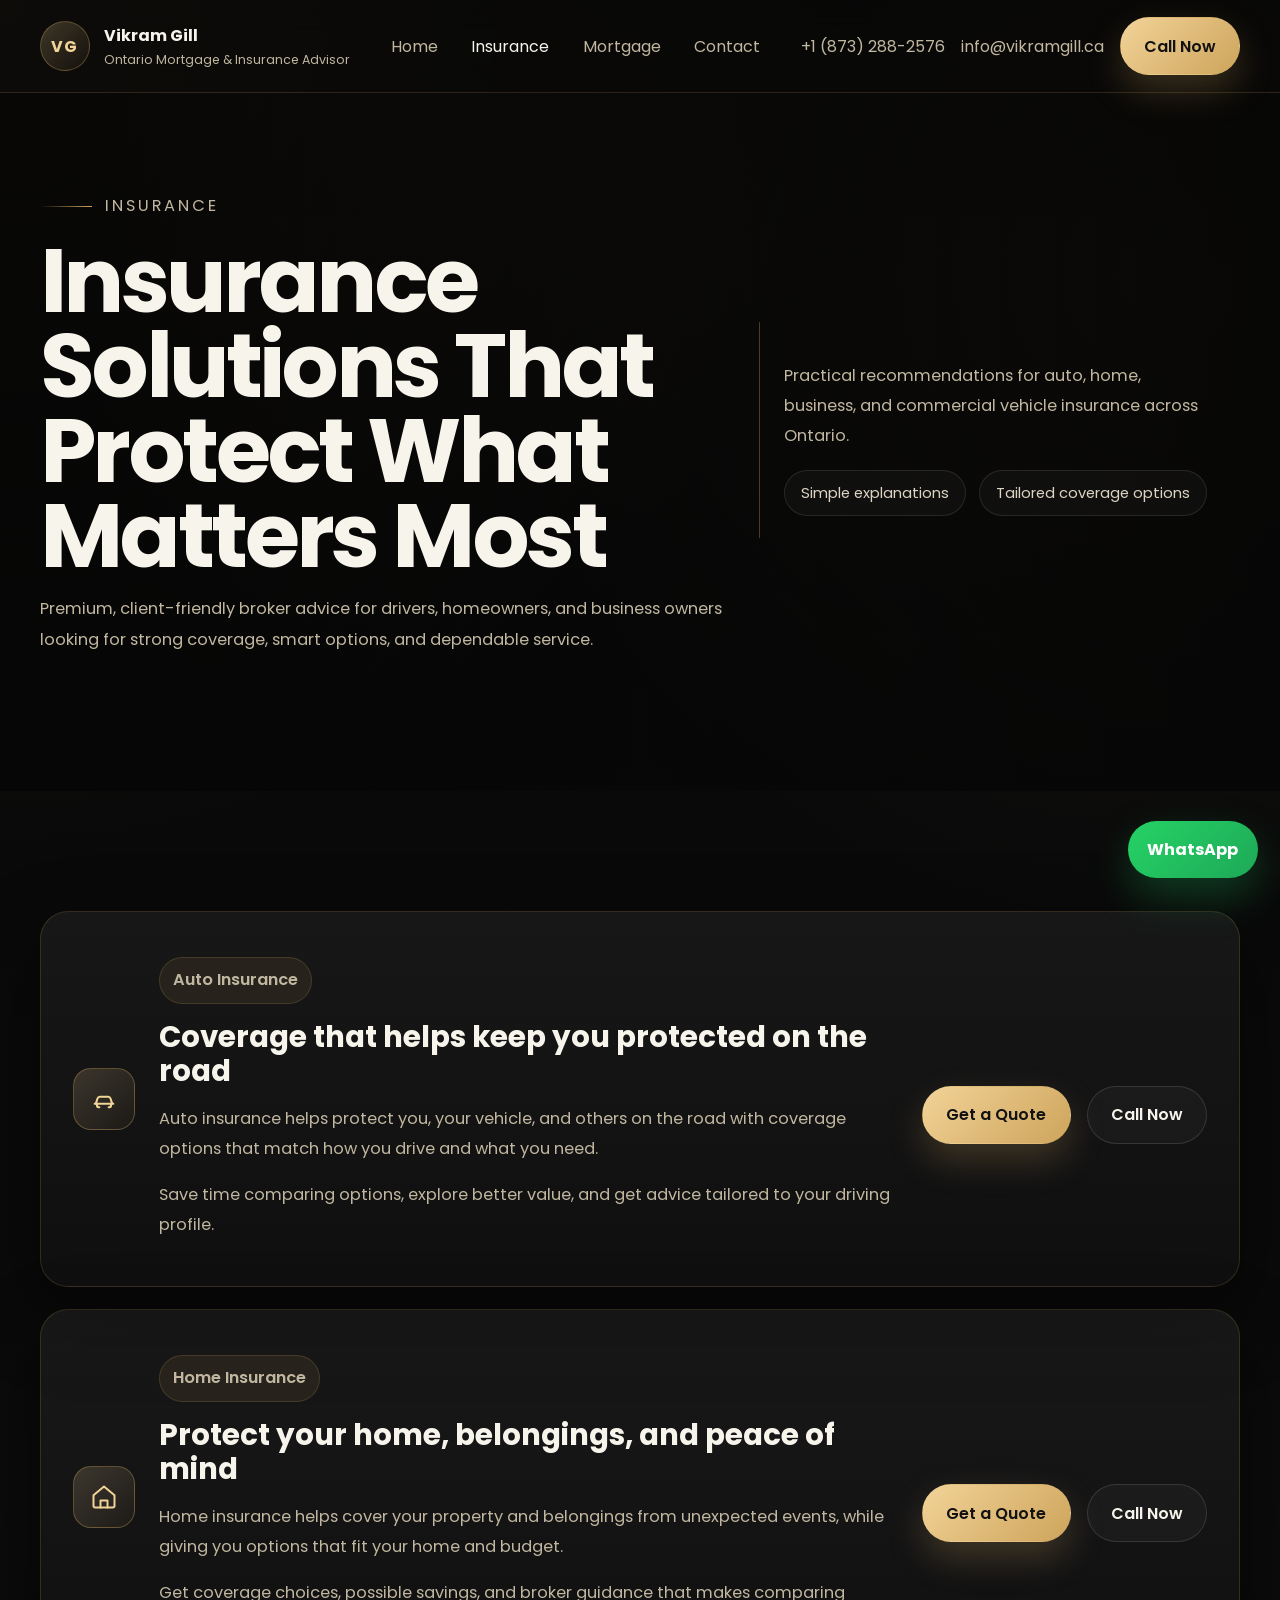
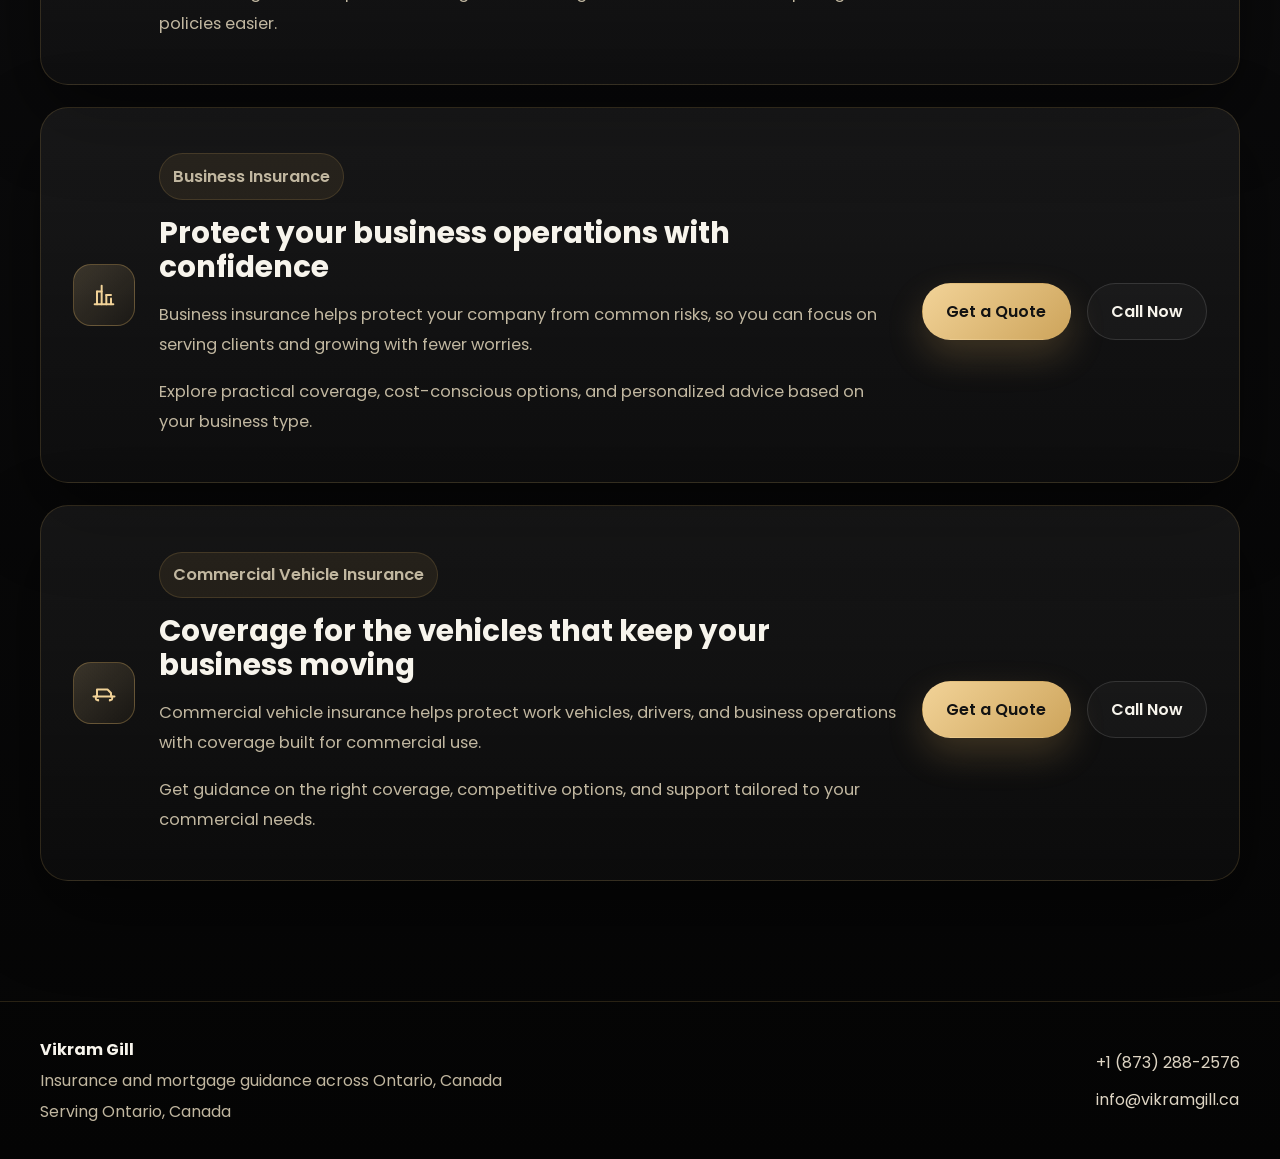
<file: insurance.html>
<!DOCTYPE html>
<html lang="en">
<head>
  <meta charset="UTF-8">
  <meta name="viewport" content="width=device-width, initial-scale=1.0">
  <title>Insurance Solutions | VikramGill.ca</title>
  <meta name="description" content="Explore auto insurance, home insurance, business insurance, and commercial vehicle insurance with Vikram Gill in Ontario, Canada.">
  <link rel="preconnect" href="https://fonts.googleapis.com">
  <link rel="preconnect" href="https://fonts.gstatic.com" crossorigin>
  <link href="https://fonts.googleapis.com/css2?family=Poppins:wght@400;500;600;700;800&display=swap" rel="stylesheet">
  <link rel="stylesheet" href="styles.css">
</head>
<body data-page="insurance">
  <div class="page-shell">
    <header class="site-header">
      <div class="container header-inner">
        <a class="brand" href="index.html" aria-label="Vikram Gill home">
          <span class="brand-mark">VG</span>
          <span class="brand-text">
            <strong>Vikram Gill</strong>
            <span>Ontario Mortgage & Insurance Advisor</span>
          </span>
        </a>

        <button class="nav-toggle" type="button" aria-label="Toggle menu" aria-expanded="false">
          <span></span>
          <span></span>
          <span></span>
        </button>

        <nav class="site-nav" aria-label="Primary navigation">
          <a href="index.html" data-nav="home">Home</a>
          <a href="insurance.html" data-nav="insurance">Insurance</a>
          <a href="mortgage.html" data-nav="mortgage">Mortgage</a>
          <a href="index.html#contact">Contact</a>
        </nav>

        <div class="header-contact">
          <a href="tel:+18732882576" class="contact-link">+1 (873) 288-2576</a>
          <a href="mailto:info@vikramgill.ca" class="contact-link">info@vikramgill.ca</a>
          <a href="tel:+18732882576" class="button button-gold">Call Now</a>
        </div>
      </div>
    </header>

    <main>
      <section class="inner-hero inner-hero-insurance section">
        <div class="hero-backdrop"></div>
        <div class="container inner-hero-layout">
          <div class="inner-hero-content reveal">
            <p class="eyebrow">Insurance</p>
            <h1>Insurance Solutions That Protect What Matters Most</h1>
            <p>Premium, client-friendly broker advice for drivers, homeowners, and business owners looking for strong coverage, smart options, and dependable service.</p>
          </div>
          <div class="inner-hero-aside reveal">
            <p>Practical recommendations for auto, home, business, and commercial vehicle insurance across Ontario.</p>
            <div class="aside-mini-points">
              <span>Simple explanations</span>
              <span>Tailored coverage options</span>
            </div>
          </div>
        </div>
      </section>

      <section class="section">
        <div class="container stack-grid">
          <article class="detail-card reveal">
            <div class="detail-card-icon" aria-hidden="true">
              <svg viewBox="0 0 24 24" role="img">
                <path d="M5 16l1.5-4.5A2 2 0 0 1 8.4 10H15.6a2 2 0 0 1 1.9 1.5L19 16"></path>
                <path d="M4 16h16"></path>
                <path d="M6.5 18.5h0"></path>
                <path d="M17.5 18.5h0"></path>
                <path d="M6 16v2a1 1 0 0 0 1 1h1"></path>
                <path d="M18 16v2a1 1 0 0 1-1 1h-1"></path>
              </svg>
            </div>
            <div class="detail-card-copy">
              <p class="service-tag">Auto Insurance</p>
              <h2>Coverage that helps keep you protected on the road</h2>
              <p>Auto insurance helps protect you, your vehicle, and others on the road with coverage options that match how you drive and what you need.</p>
              <p class="detail-highlight">Save time comparing options, explore better value, and get advice tailored to your driving profile.</p>
            </div>
            <div class="detail-actions">
              <a class="button button-gold" href="index.html#quote-form">Get a Quote</a>
              <a class="button button-secondary" href="tel:+18732882576">Call Now</a>
            </div>
          </article>

          <article class="detail-card reveal">
            <div class="detail-card-icon" aria-hidden="true">
              <svg viewBox="0 0 24 24" role="img">
                <path d="M3 10.5 12 3l9 7.5v9a1.5 1.5 0 0 1-1.5 1.5h-15A1.5 1.5 0 0 1 3 19.5v-9Z"></path>
                <path d="M9 21v-6h6v6"></path>
              </svg>
            </div>
            <div class="detail-card-copy">
              <p class="service-tag">Home Insurance</p>
              <h2>Protect your home, belongings, and peace of mind</h2>
              <p>Home insurance helps cover your property and belongings from unexpected events, while giving you options that fit your home and budget.</p>
              <p class="detail-highlight">Get coverage choices, possible savings, and broker guidance that makes comparing policies easier.</p>
            </div>
            <div class="detail-actions">
              <a class="button button-gold" href="index.html#quote-form">Get a Quote</a>
              <a class="button button-secondary" href="tel:+18732882576">Call Now</a>
            </div>
          </article>

          <article class="detail-card reveal">
            <div class="detail-card-icon" aria-hidden="true">
              <svg viewBox="0 0 24 24" role="img">
                <path d="M4 20h16"></path>
                <path d="M6 20V9"></path>
                <path d="M10 20V4"></path>
                <path d="M14 20v-8"></path>
                <path d="M18 20v-5"></path>
                <path d="M6 9h4"></path>
                <path d="M14 12h4"></path>
              </svg>
            </div>
            <div class="detail-card-copy">
              <p class="service-tag">Business Insurance</p>
              <h2>Protect your business operations with confidence</h2>
              <p>Business insurance helps protect your company from common risks, so you can focus on serving clients and growing with fewer worries.</p>
              <p class="detail-highlight">Explore practical coverage, cost-conscious options, and personalized advice based on your business type.</p>
            </div>
            <div class="detail-actions">
              <a class="button button-gold" href="index.html#quote-form">Get a Quote</a>
              <a class="button button-secondary" href="tel:+18732882576">Call Now</a>
            </div>
          </article>

          <article class="detail-card reveal">
            <div class="detail-card-icon" aria-hidden="true">
              <svg viewBox="0 0 24 24" role="img">
                <path d="M3 15h18"></path>
                <path d="M6 15V9h9l3 3v3"></path>
                <path d="M7 18.5h0"></path>
                <path d="M17 18.5h0"></path>
                <path d="M5 15v2a1 1 0 0 0 1 1h1"></path>
                <path d="M19 15v2a1 1 0 0 1-1 1h-1"></path>
              </svg>
            </div>
            <div class="detail-card-copy">
              <p class="service-tag">Commercial Vehicle Insurance</p>
              <h2>Coverage for the vehicles that keep your business moving</h2>
              <p>Commercial vehicle insurance helps protect work vehicles, drivers, and business operations with coverage built for commercial use.</p>
              <p class="detail-highlight">Get guidance on the right coverage, competitive options, and support tailored to your commercial needs.</p>
            </div>
            <div class="detail-actions">
              <a class="button button-gold" href="index.html#quote-form">Get a Quote</a>
              <a class="button button-secondary" href="tel:+18732882576">Call Now</a>
            </div>
          </article>
        </div>
      </section>
    </main>

    <footer class="site-footer">
      <div class="container footer-inner">
        <div>
          <strong>Vikram Gill</strong>
          <p>Insurance and mortgage guidance across Ontario, Canada</p>
          <p>Serving Ontario, Canada</p>
        </div>
        <div class="footer-contact">
          <a href="tel:+18732882576">+1 (873) 288-2576</a>
          <a href="mailto:info@vikramgill.ca">info@vikramgill.ca</a>
        </div>
      </div>
    </footer>
  </div>

  <a class="whatsapp-float" href="https://wa.me/18732882576" target="_blank" rel="noopener noreferrer" aria-label="Chat on WhatsApp">
    WhatsApp
  </a>

  <script src="script.js"></script>
</body>
</html>
</file>
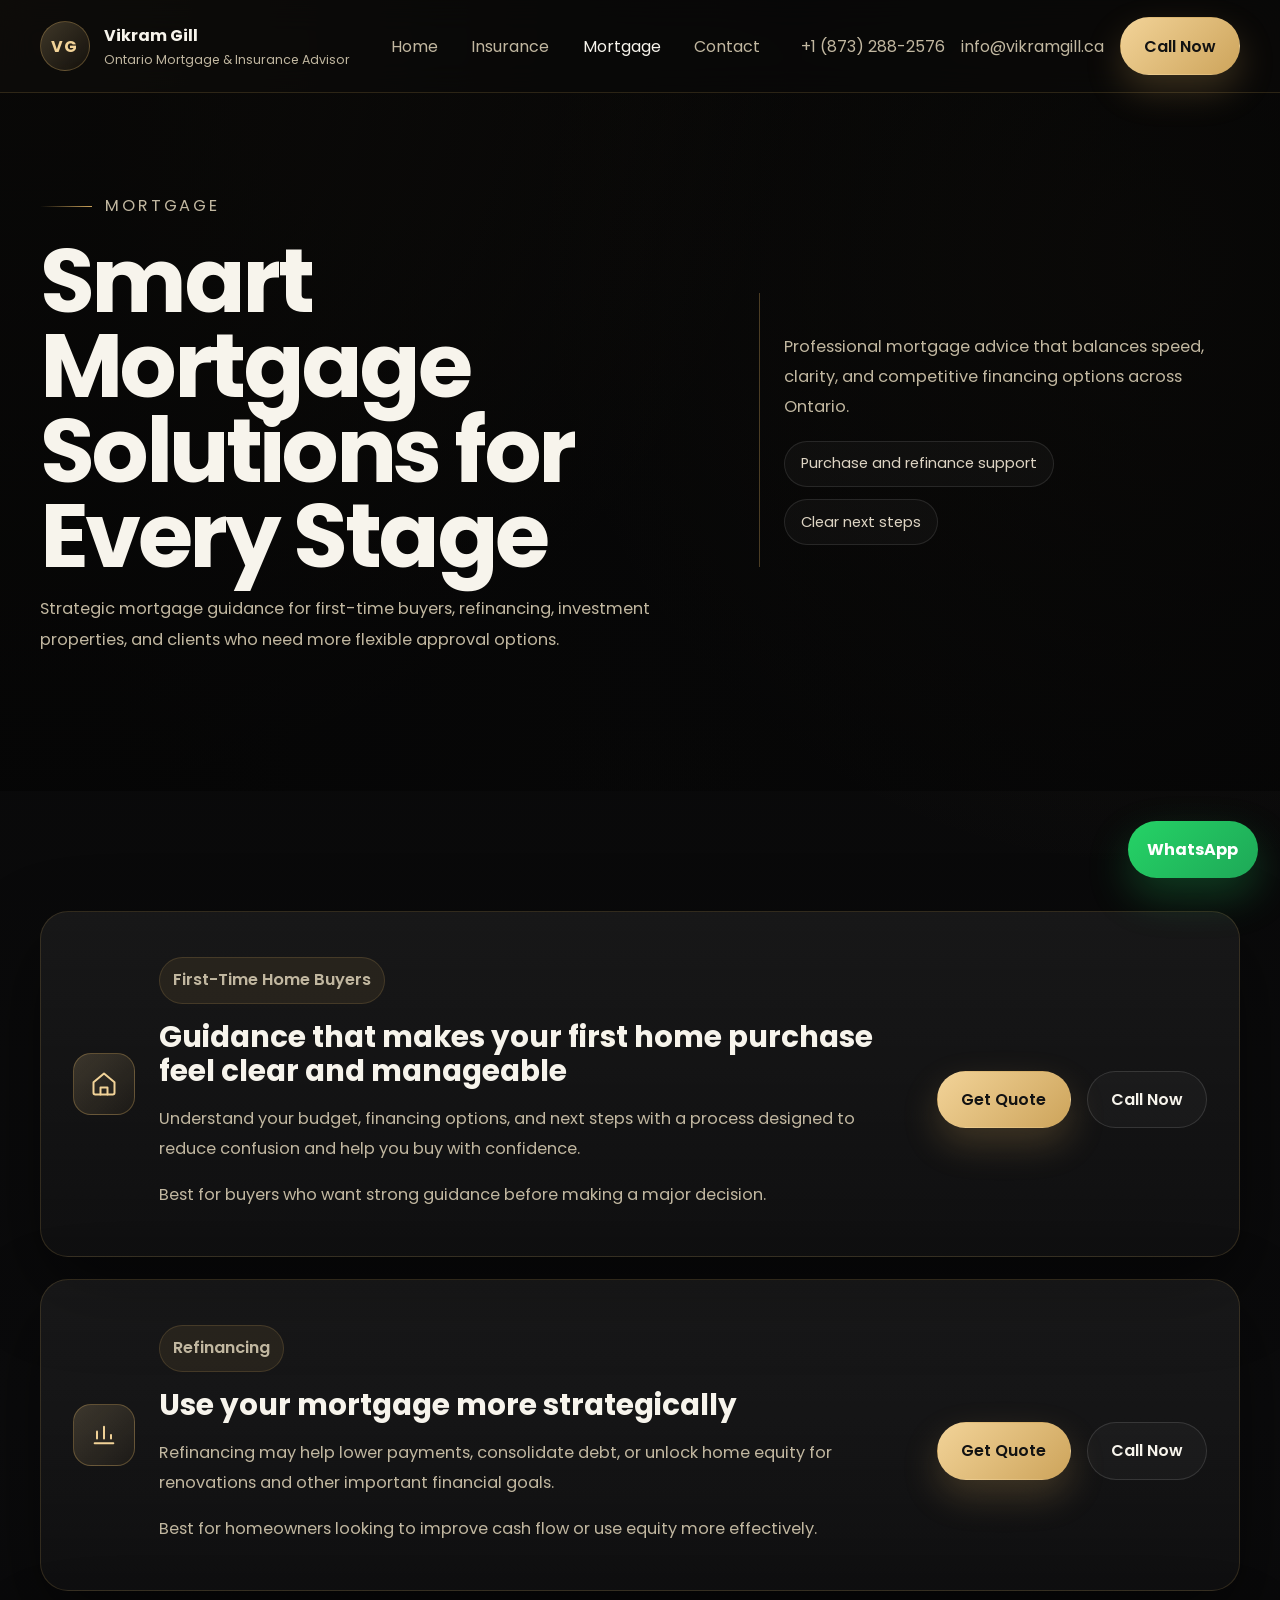
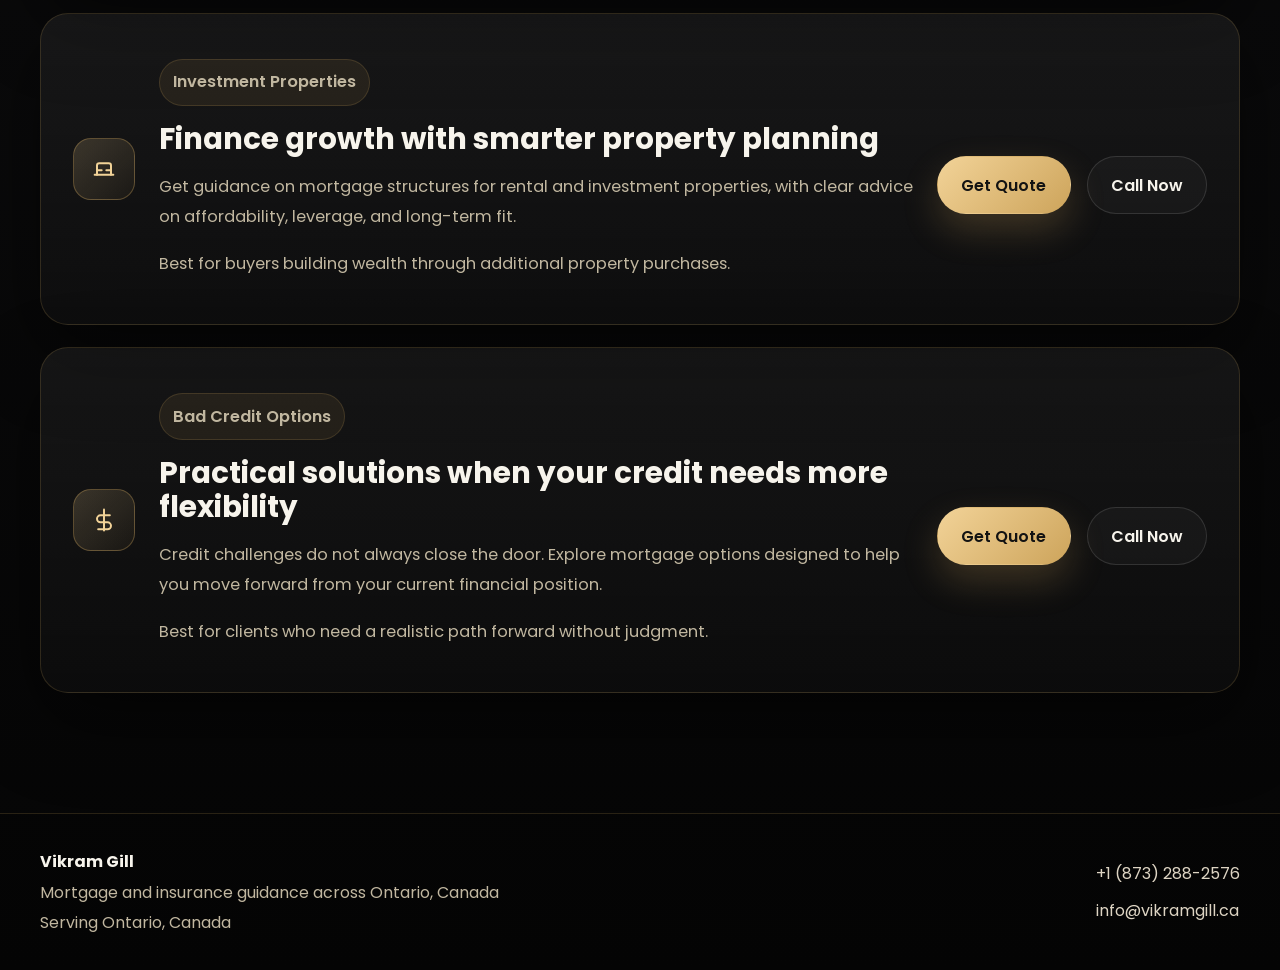
<file: mortgage.html>
<!DOCTYPE html>
<html lang="en">
<head>
  <meta charset="UTF-8">
  <meta name="viewport" content="width=device-width, initial-scale=1.0">
  <title>Mortgage Solutions | VikramGill.ca</title>
  <meta name="description" content="Explore mortgage solutions for first-time buyers, refinancing, investment properties, and bad credit options with Vikram Gill in Ontario.">
  <link rel="preconnect" href="https://fonts.googleapis.com">
  <link rel="preconnect" href="https://fonts.gstatic.com" crossorigin>
  <link href="https://fonts.googleapis.com/css2?family=Poppins:wght@400;500;600;700;800&display=swap" rel="stylesheet">
  <link rel="stylesheet" href="styles.css">
</head>
<body data-page="mortgage">
  <div class="page-shell">
    <header class="site-header">
      <div class="container header-inner">
        <a class="brand" href="index.html" aria-label="Vikram Gill home">
          <span class="brand-mark">VG</span>
          <span class="brand-text">
            <strong>Vikram Gill</strong>
            <span>Ontario Mortgage & Insurance Advisor</span>
          </span>
        </a>

        <button class="nav-toggle" type="button" aria-label="Toggle menu" aria-expanded="false">
          <span></span>
          <span></span>
          <span></span>
        </button>

        <nav class="site-nav" aria-label="Primary navigation">
          <a href="index.html" data-nav="home">Home</a>
          <a href="insurance.html" data-nav="insurance">Insurance</a>
          <a href="mortgage.html" data-nav="mortgage">Mortgage</a>
          <a href="index.html#contact">Contact</a>
        </nav>

        <div class="header-contact">
          <a href="tel:+18732882576" class="contact-link">+1 (873) 288-2576</a>
          <a href="mailto:info@vikramgill.ca" class="contact-link">info@vikramgill.ca</a>
          <a href="tel:+18732882576" class="button button-gold">Call Now</a>
        </div>
      </div>
    </header>

    <main>
      <section class="inner-hero inner-hero-mortgage section">
        <div class="hero-backdrop"></div>
        <div class="container inner-hero-layout">
          <div class="inner-hero-content reveal">
            <p class="eyebrow">Mortgage</p>
            <h1>Smart Mortgage Solutions for Every Stage</h1>
            <p>Strategic mortgage guidance for first-time buyers, refinancing, investment properties, and clients who need more flexible approval options.</p>
          </div>
          <div class="inner-hero-aside reveal">
            <p>Professional mortgage advice that balances speed, clarity, and competitive financing options across Ontario.</p>
            <div class="aside-mini-points">
              <span>Purchase and refinance support</span>
              <span>Clear next steps</span>
            </div>
          </div>
        </div>
      </section>

      <section class="section">
        <div class="container stack-grid">
          <article class="detail-card reveal">
            <div class="detail-card-icon" aria-hidden="true">
              <svg viewBox="0 0 24 24" role="img">
                <path d="M3 10.5 12 3l9 7.5v9a1.5 1.5 0 0 1-1.5 1.5h-15A1.5 1.5 0 0 1 3 19.5v-9Z"></path>
                <path d="M9 21v-6h6v6"></path>
              </svg>
            </div>
            <div class="detail-card-copy">
              <p class="service-tag">First-Time Home Buyers</p>
              <h2>Guidance that makes your first home purchase feel clear and manageable</h2>
              <p>Understand your budget, financing options, and next steps with a process designed to reduce confusion and help you buy with confidence.</p>
              <p class="detail-highlight">Best for buyers who want strong guidance before making a major decision.</p>
            </div>
            <div class="detail-actions">
              <a class="button button-gold" href="index.html#quote-form">Get Quote</a>
              <a class="button button-secondary" href="tel:+18732882576">Call Now</a>
            </div>
          </article>

          <article class="detail-card reveal">
            <div class="detail-card-icon" aria-hidden="true">
              <svg viewBox="0 0 24 24" role="img">
                <path d="M4 19h16"></path>
                <path d="M6 15V9"></path>
                <path d="M12 15V5"></path>
                <path d="M18 15v-3"></path>
              </svg>
            </div>
            <div class="detail-card-copy">
              <p class="service-tag">Refinancing</p>
              <h2>Use your mortgage more strategically</h2>
              <p>Refinancing may help lower payments, consolidate debt, or unlock home equity for renovations and other important financial goals.</p>
              <p class="detail-highlight">Best for homeowners looking to improve cash flow or use equity more effectively.</p>
            </div>
            <div class="detail-actions">
              <a class="button button-gold" href="index.html#quote-form">Get Quote</a>
              <a class="button button-secondary" href="tel:+18732882576">Call Now</a>
            </div>
          </article>

          <article class="detail-card reveal">
            <div class="detail-card-icon" aria-hidden="true">
              <svg viewBox="0 0 24 24" role="img">
                <path d="M4 17h16"></path>
                <path d="M7 13h3"></path>
                <path d="M14 13h3"></path>
                <path d="M6 17V9a2 2 0 0 1 2-2h8a2 2 0 0 1 2 2v8"></path>
              </svg>
            </div>
            <div class="detail-card-copy">
              <p class="service-tag">Investment Properties</p>
              <h2>Finance growth with smarter property planning</h2>
              <p>Get guidance on mortgage structures for rental and investment properties, with clear advice on affordability, leverage, and long-term fit.</p>
              <p class="detail-highlight">Best for buyers building wealth through additional property purchases.</p>
            </div>
            <div class="detail-actions">
              <a class="button button-gold" href="index.html#quote-form">Get Quote</a>
              <a class="button button-secondary" href="tel:+18732882576">Call Now</a>
            </div>
          </article>

          <article class="detail-card reveal">
            <div class="detail-card-icon" aria-hidden="true">
              <svg viewBox="0 0 24 24" role="img">
                <path d="M12 3v18"></path>
                <path d="M17 8H9a3 3 0 0 0 0 6h6a3 3 0 0 1 0 6H7"></path>
              </svg>
            </div>
            <div class="detail-card-copy">
              <p class="service-tag">Bad Credit Options</p>
              <h2>Practical solutions when your credit needs more flexibility</h2>
              <p>Credit challenges do not always close the door. Explore mortgage options designed to help you move forward from your current financial position.</p>
              <p class="detail-highlight">Best for clients who need a realistic path forward without judgment.</p>
            </div>
            <div class="detail-actions">
              <a class="button button-gold" href="index.html#quote-form">Get Quote</a>
              <a class="button button-secondary" href="tel:+18732882576">Call Now</a>
            </div>
          </article>
        </div>
      </section>
    </main>

    <footer class="site-footer">
      <div class="container footer-inner">
        <div>
          <strong>Vikram Gill</strong>
          <p>Mortgage and insurance guidance across Ontario, Canada</p>
          <p>Serving Ontario, Canada</p>
        </div>
        <div class="footer-contact">
          <a href="tel:+18732882576">+1 (873) 288-2576</a>
          <a href="mailto:info@vikramgill.ca">info@vikramgill.ca</a>
        </div>
      </div>
    </footer>
  </div>

  <a class="whatsapp-float" href="https://wa.me/18732882576" target="_blank" rel="noopener noreferrer" aria-label="Chat on WhatsApp">
    WhatsApp
  </a>

  <script src="script.js"></script>
</body>
</html>
</file>
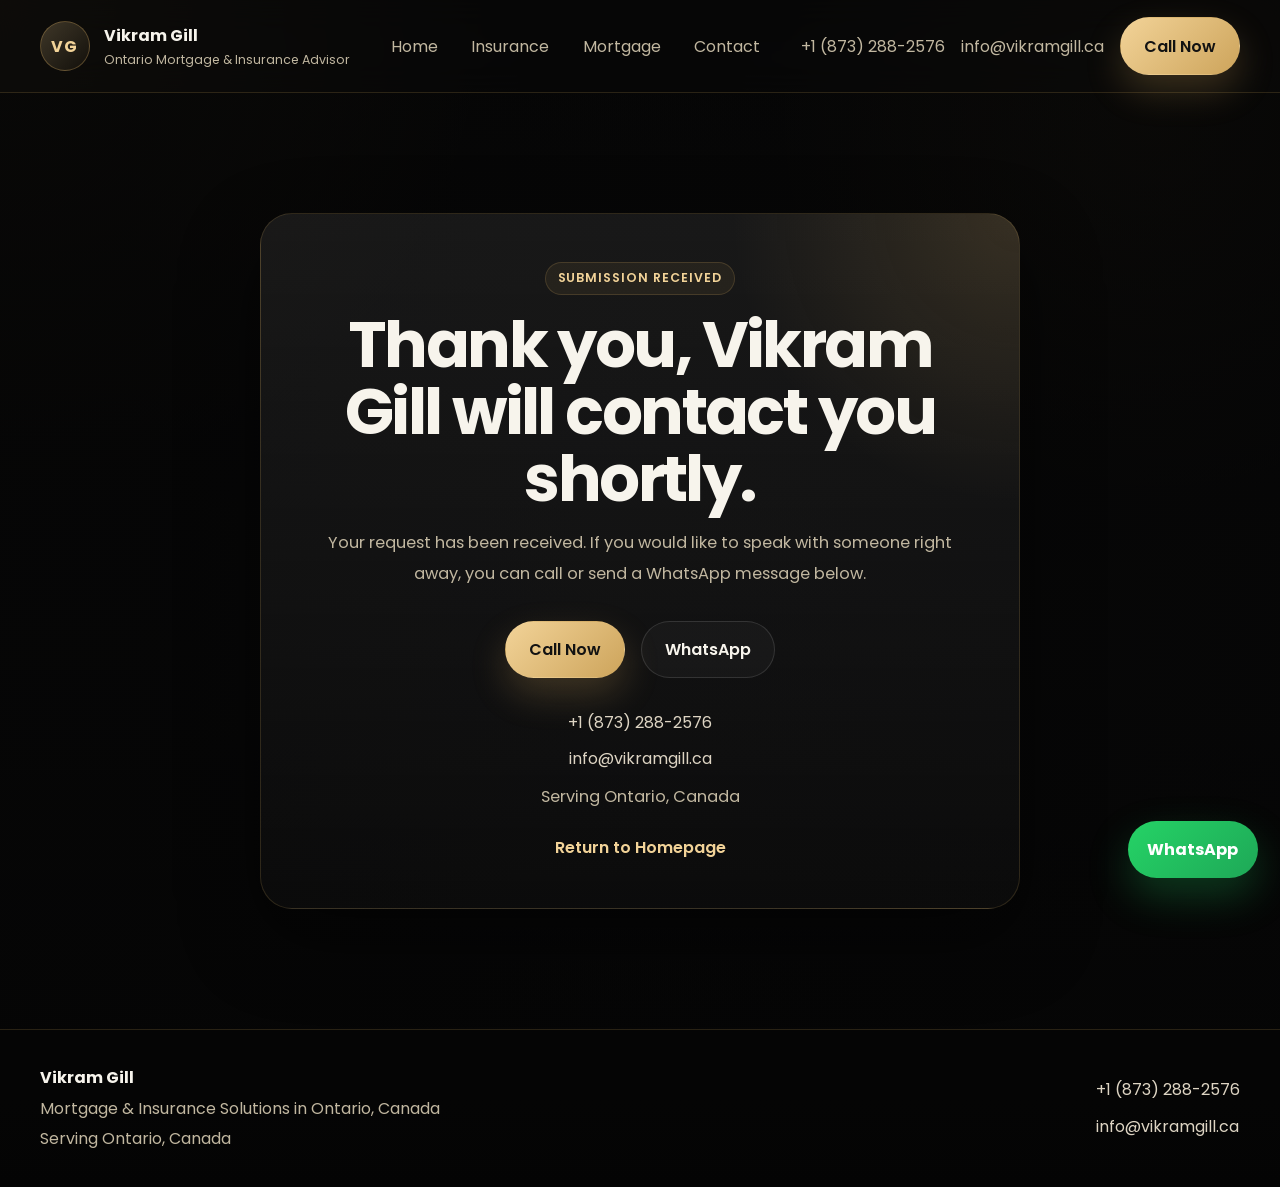
<file: thank-you.html>
<!DOCTYPE html>
<html lang="en">
<head>
  <meta charset="UTF-8">
  <meta name="viewport" content="width=device-width, initial-scale=1.0">
  <title>Thank You | VikramGill.ca</title>
  <meta name="description" content="Thank you for contacting Vikram Gill. We will be in touch shortly.">
  <link rel="preconnect" href="https://fonts.googleapis.com">
  <link rel="preconnect" href="https://fonts.gstatic.com" crossorigin>
  <link href="https://fonts.googleapis.com/css2?family=Poppins:wght@400;500;600;700;800&display=swap" rel="stylesheet">
  <link rel="stylesheet" href="styles.css">
</head>
<body data-page="thank-you">
  <div class="page-shell">
    <header class="site-header">
      <div class="container header-inner">
        <a class="brand" href="index.html" aria-label="Vikram Gill home">
          <span class="brand-mark">VG</span>
          <span class="brand-text">
            <strong>Vikram Gill</strong>
            <span>Ontario Mortgage & Insurance Advisor</span>
          </span>
        </a>

        <button class="nav-toggle" type="button" aria-label="Toggle menu" aria-expanded="false">
          <span></span>
          <span></span>
          <span></span>
        </button>

        <nav class="site-nav" aria-label="Primary navigation">
          <a href="index.html" data-nav="home">Home</a>
          <a href="insurance.html" data-nav="insurance">Insurance</a>
          <a href="mortgage.html" data-nav="mortgage">Mortgage</a>
          <a href="index.html#contact">Contact</a>
        </nav>

        <div class="header-contact">
          <a href="tel:+18732882576" class="contact-link">+1 (873) 288-2576</a>
          <a href="mailto:info@vikramgill.ca" class="contact-link">info@vikramgill.ca</a>
          <a href="tel:+18732882576" class="button button-gold">Call Now</a>
        </div>
      </div>
    </header>

    <main>
      <section class="section thank-you-section">
        <div class="hero-backdrop"></div>
        <div class="container thank-you-wrap">
          <div class="thank-you-card reveal">
            <span class="form-kicker">Submission Received</span>
            <h1>Thank you, Vikram Gill will contact you shortly.</h1>
            <p>Your request has been received. If you would like to speak with someone right away, you can call or send a WhatsApp message below.</p>
            <div class="thank-you-actions">
              <a class="button button-gold" href="tel:+18732882576">Call Now</a>
              <a class="button button-secondary" href="https://wa.me/18732882576" target="_blank" rel="noopener noreferrer">WhatsApp</a>
            </div>
            <div class="thank-you-meta">
              <a href="tel:+18732882576">+1 (873) 288-2576</a>
              <a href="mailto:info@vikramgill.ca">info@vikramgill.ca</a>
              <p>Serving Ontario, Canada</p>
            </div>
            <a class="text-link thank-you-link" href="index.html">Return to Homepage</a>
          </div>
        </div>
      </section>
    </main>

    <footer class="site-footer">
      <div class="container footer-inner">
        <div>
          <strong>Vikram Gill</strong>
          <p>Mortgage & Insurance Solutions in Ontario, Canada</p>
          <p>Serving Ontario, Canada</p>
        </div>
        <div class="footer-contact">
          <a href="tel:+18732882576">+1 (873) 288-2576</a>
          <a href="mailto:info@vikramgill.ca">info@vikramgill.ca</a>
        </div>
      </div>
    </footer>
  </div>

  <a class="whatsapp-float" href="https://wa.me/18732882576" target="_blank" rel="noopener noreferrer" aria-label="Chat on WhatsApp">
    WhatsApp
  </a>

  <script src="script.js"></script>
</body>
</html>
</file>
<file: styles.css>
/* Shared design tokens for the premium dark theme */
:root {
  --bg: #060606;
  --bg-soft: #0f0f10;
  --bg-panel: rgba(17, 17, 18, 0.78);
  --surface: rgba(255, 255, 255, 0.04);
  --surface-strong: rgba(255, 255, 255, 0.08);
  --text: #f7f4ec;
  --muted: #c1b7a0;
  --muted-strong: #ddd4c3;
  --gold: #cda45b;
  --gold-bright: #f2d398;
  --line: rgba(205, 164, 91, 0.18);
  --line-strong: rgba(205, 164, 91, 0.34);
  --shadow: 0 30px 80px rgba(0, 0, 0, 0.48);
  --radius: 28px;
  --radius-sm: 18px;
  --container: 1200px;
  --header-height: 92px;
}

*,
*::before,
*::after {
  box-sizing: border-box;
}

html {
  scroll-behavior: smooth;
}

body {
  margin: 0;
  font-family: "Poppins", sans-serif;
  color: var(--text);
  background:
    radial-gradient(circle at top left, rgba(205, 164, 91, 0.13), transparent 28%),
    radial-gradient(circle at 90% 10%, rgba(205, 164, 91, 0.08), transparent 24%),
    linear-gradient(180deg, #070707 0%, #0b0b0c 55%, #050505 100%);
  min-height: 100vh;
}

a {
  color: inherit;
  text-decoration: none;
}

img {
  display: block;
  width: 100%;
  height: auto;
}

button,
input,
select {
  font: inherit;
}

svg {
  fill: none;
  stroke: currentColor;
  stroke-width: 1.7;
  stroke-linecap: round;
  stroke-linejoin: round;
}

.container {
  width: min(calc(100% - 2rem), var(--container));
  margin: 0 auto;
}

.page-shell {
  position: relative;
  overflow: clip;
}

.section {
  padding: 7.5rem 0;
}

.section-divider {
  padding-top: 0;
}

.section-alt {
  position: relative;
  background: linear-gradient(180deg, rgba(255, 255, 255, 0.02), rgba(255, 255, 255, 0.01));
}

.site-header {
  position: sticky;
  top: 0;
  z-index: 1000;
  background: rgba(7, 7, 7, 0.74);
  backdrop-filter: blur(16px);
  border-bottom: 1px solid var(--line);
}

.header-inner {
  min-height: var(--header-height);
  display: grid;
  grid-template-columns: auto 1fr auto;
  gap: 1.5rem;
  align-items: center;
}

.brand {
  display: inline-flex;
  align-items: center;
  gap: 0.9rem;
}

.brand-mark {
  width: 50px;
  height: 50px;
  border-radius: 50%;
  display: grid;
  place-items: center;
  border: 1px solid var(--line-strong);
  background: linear-gradient(135deg, rgba(242, 211, 152, 0.22), rgba(205, 164, 91, 0.04));
  color: var(--gold-bright);
  font-weight: 700;
  letter-spacing: 0.08em;
}

.brand-text {
  display: grid;
  gap: 0.14rem;
}

.brand-text strong {
  font-size: 1rem;
}

.brand-text span {
  color: var(--muted);
  font-size: 0.78rem;
}

.site-nav {
  display: flex;
  justify-content: center;
  gap: 2.1rem;
}

.site-nav a,
.contact-link {
  color: var(--muted);
  transition: color 0.3s ease, opacity 0.3s ease;
}

.site-nav a:hover,
.site-nav a.active,
.contact-link:hover {
  color: var(--text);
}

.header-contact {
  display: inline-flex;
  align-items: center;
  gap: 1rem;
}

.button {
  display: inline-flex;
  align-items: center;
  justify-content: center;
  min-height: 54px;
  padding: 0.95rem 1.45rem;
  border: 1px solid transparent;
  border-radius: 999px;
  font-weight: 600;
  transition: transform 0.3s ease, border-color 0.3s ease, background 0.3s ease, box-shadow 0.3s ease;
}

.button:hover {
  transform: translateY(-2px);
}

.button-gold {
  color: #121212;
  background: linear-gradient(135deg, var(--gold-bright), var(--gold));
  box-shadow: 0 16px 36px rgba(205, 164, 91, 0.24);
}

.button-secondary {
  background: rgba(255, 255, 255, 0.03);
  border-color: rgba(255, 255, 255, 0.12);
  color: var(--text);
}

.hero,
.inner-hero {
  position: relative;
  padding-top: 6rem;
}

.hero-home {
  min-height: calc(100vh - var(--header-height));
  display: flex;
  align-items: center;
}

.hero-backdrop {
  position: absolute;
  inset: 0;
  background:
    linear-gradient(90deg, rgba(5, 5, 5, 0.92) 10%, rgba(5, 5, 5, 0.62) 48%, rgba(5, 5, 5, 0.85) 100%),
    url("https://images.unsplash.com/photo-1600585154526-990dced4db0d?auto=format&fit=crop&w=1800&q=80") center/cover no-repeat;
  opacity: 0.94;
}

.inner-hero-insurance .hero-backdrop {
  background:
    linear-gradient(90deg, rgba(5, 5, 5, 0.92) 8%, rgba(5, 5, 5, 0.58) 50%, rgba(5, 5, 5, 0.88) 100%),
    url("https://images.unsplash.com/photo-1516321318423-f06f85e504b3?auto=format&fit=crop&w=1800&q=80") center/cover no-repeat;
}

.inner-hero-mortgage .hero-backdrop {
  background:
    linear-gradient(90deg, rgba(5, 5, 5, 0.92) 8%, rgba(5, 5, 5, 0.58) 50%, rgba(5, 5, 5, 0.88) 100%),
    url("https://images.unsplash.com/photo-1560518883-ce09059eeffa?auto=format&fit=crop&w=1800&q=80") center/cover no-repeat;
}

.hero-grid,
.lead-grid,
.about-grid,
.inner-hero-layout {
  position: relative;
  z-index: 1;
  display: grid;
  grid-template-columns: 1.15fr 0.85fr;
  gap: 2rem;
  align-items: center;
}

.hero-copy h1,
.inner-hero-content h1 {
  margin: 0 0 1rem;
  font-size: clamp(3rem, 7vw, 6rem);
  line-height: 0.95;
  letter-spacing: -0.04em;
}

.hero-copy h2 {
  margin: 0;
  max-width: 12ch;
  font-size: clamp(1.45rem, 2.2vw, 2.15rem);
  line-height: 1.18;
  color: var(--muted-strong);
}

.hero-subheadline,
.inner-hero-content p,
.inner-hero-aside p,
.section-copy,
.service-card p,
.testimonial-card p,
.detail-card p,
.lead-copy p,
.hero-panel-card p {
  color: var(--muted);
  line-height: 1.85;
  font-size: 1.02rem;
}

.hero-location {
  margin: 0 0 1.1rem;
  color: var(--muted);
  font-size: 0.95rem;
  letter-spacing: 0.04em;
  text-transform: uppercase;
}

.eyebrow {
  display: inline-flex;
  align-items: center;
  gap: 0.8rem;
  margin: 0 0 1rem;
  color: var(--gold-bright);
  text-transform: uppercase;
  letter-spacing: 0.18em;
  font-size: 0.76rem;
}

.eyebrow::before {
  content: "";
  width: 52px;
  height: 1px;
  background: linear-gradient(90deg, transparent, var(--gold));
}

.hero-actions,
.detail-actions {
  display: flex;
  flex-wrap: wrap;
  gap: 1rem;
  margin-top: 2rem;
}

.hero-contact,
.lead-contact-block,
.footer-contact {
  display: grid;
  gap: 0.75rem;
}

.hero-contact {
  margin-top: 2rem;
}

.hero-metrics {
  display: grid;
  grid-template-columns: repeat(3, minmax(0, 1fr));
  gap: 0.9rem;
  margin-top: 2rem;
}

.hero-metrics div {
  padding-top: 1rem;
  border-top: 1px solid rgba(255, 255, 255, 0.12);
}

.hero-metrics strong {
  display: block;
  margin-bottom: 0.3rem;
  font-size: 0.98rem;
  color: var(--text);
}

.hero-metrics span {
  color: var(--muted);
  font-size: 0.9rem;
  line-height: 1.55;
}

.hero-contact a,
.lead-contact-block a,
.footer-contact a {
  color: var(--muted-strong);
}

.hero-panel,
.quote-form,
.service-card,
.testimonial-card,
.detail-card,
.image-card {
  border: 1px solid var(--line);
  border-radius: var(--radius);
  background: linear-gradient(180deg, rgba(255, 255, 255, 0.06), rgba(255, 255, 255, 0.025));
  box-shadow: var(--shadow);
}

.hero-panel {
  padding: 1.35rem;
  backdrop-filter: blur(10px);
}

.hero-panel-card {
  padding: 2rem;
  border-radius: calc(var(--radius) - 6px);
  border: 1px solid rgba(205, 164, 91, 0.18);
  background:
    linear-gradient(180deg, rgba(205, 164, 91, 0.09), rgba(255, 255, 255, 0.02)),
    rgba(255, 255, 255, 0.02);
}

.panel-kicker {
  margin: 0 0 1rem;
  color: var(--gold-bright);
  text-transform: uppercase;
  letter-spacing: 0.14em;
  font-size: 0.75rem;
}

.hero-panel-card h3 {
  margin: 0 0 1rem;
  font-size: 1.8rem;
  line-height: 1.2;
}

.hero-stat-grid {
  display: grid;
  grid-template-columns: repeat(2, 1fr);
  gap: 1rem;
  margin-top: 1rem;
}

.stat-box,
.trust-item {
  padding: 1.4rem;
  border-radius: var(--radius-sm);
  background: rgba(255, 255, 255, 0.03);
  border: 1px solid rgba(255, 255, 255, 0.08);
}

.stat-box strong,
.trust-value {
  display: block;
  margin-bottom: 0.4rem;
  color: var(--text);
  font-size: 1.1rem;
}

.stat-box span,
.trust-label {
  color: var(--muted);
  line-height: 1.6;
  font-size: 0.96rem;
}

.trust-section {
  padding-top: 2rem;
  padding-bottom: 3rem;
}

.trust-grid {
  display: grid;
  grid-template-columns: repeat(4, 1fr);
  gap: 1rem;
}

.about-grid {
  grid-template-columns: 0.95fr 1.05fr;
}

.section-heading h2,
.lead-copy h2,
.detail-card h2 {
  margin: 0;
  font-size: clamp(2.2rem, 3vw, 3.2rem);
  line-height: 1.15;
}

.section-copy {
  max-width: 62ch;
  margin-top: 1.2rem;
}

.centered {
  max-width: 760px;
  margin: 0 auto 3.5rem;
  text-align: center;
}

.centered .eyebrow {
  justify-content: center;
}

.card-grid {
  display: grid;
  gap: 1.5rem;
}

.two-up {
  grid-template-columns: repeat(2, 1fr);
}

.three-up {
  grid-template-columns: repeat(3, 1fr);
}

.image-card {
  position: relative;
  overflow: hidden;
  min-height: 460px;
}

.image-card img {
  position: absolute;
  inset: 0;
  width: 100%;
  height: 100%;
  object-fit: cover;
  filter: saturate(0.88) brightness(0.72);
}

.image-card::after {
  content: "";
  position: absolute;
  inset: 0;
  background: linear-gradient(180deg, rgba(5, 5, 5, 0.08), rgba(5, 5, 5, 0.78));
}

.image-card-overlay {
  position: absolute;
  left: 1.5rem;
  right: 1.5rem;
  bottom: 1.5rem;
  z-index: 1;
  display: flex;
  gap: 0.8rem;
  flex-wrap: wrap;
}

.image-card-overlay span {
  padding: 0.7rem 1rem;
  border-radius: 999px;
  background: rgba(9, 9, 9, 0.62);
  border: 1px solid rgba(255, 255, 255, 0.08);
  color: var(--muted-strong);
}

.brand-bar {
  display: grid;
  grid-template-columns: 0.9fr 1.1fr;
  gap: 2rem;
  padding: 2rem 0 0;
  border-top: 1px solid var(--line);
}

.brand-bar-intro h2 {
  margin: 0;
  font-size: clamp(1.7rem, 2.3vw, 2.4rem);
  line-height: 1.2;
}

.brand-bar-points {
  display: flex;
  flex-wrap: wrap;
  gap: 0.9rem;
  align-content: start;
}

.brand-bar-points span,
.lead-benefits span,
.aside-mini-points span {
  display: inline-flex;
  align-items: center;
  min-height: 42px;
  padding: 0.7rem 1rem;
  border-radius: 999px;
  border: 1px solid rgba(255, 255, 255, 0.1);
  background: rgba(255, 255, 255, 0.03);
  color: var(--muted-strong);
  font-size: 0.92rem;
}

.service-card,
.testimonial-card {
  padding: 2.1rem;
}

.service-card-rich {
  min-height: 100%;
}

.service-icon,
.detail-card-icon {
  width: 62px;
  height: 62px;
  display: grid;
  place-items: center;
  border-radius: 18px;
  border: 1px solid var(--line-strong);
  background: linear-gradient(135deg, rgba(242, 211, 152, 0.18), rgba(205, 164, 91, 0.05));
  color: var(--gold-bright);
}

.service-icon {
  margin-bottom: 1.3rem;
}

.service-icon svg,
.detail-card-icon svg {
  width: 28px;
  height: 28px;
}

.service-tag {
  display: inline-flex;
  padding: 0.45rem 0.8rem;
  border-radius: 999px;
  margin-bottom: 1rem;
  border: 1px solid rgba(205, 164, 91, 0.18);
  background: rgba(205, 164, 91, 0.09);
  color: var(--gold-bright);
  font-weight: 600;
  font-size: 0.88rem;
}

.service-card h3,
.testimonial-card strong {
  margin: 0 0 1rem;
}

.service-card h3 {
  font-size: 1.55rem;
  line-height: 1.25;
}

.service-points {
  list-style: none;
  padding: 0;
  margin: 1.1rem 0 0;
  display: grid;
  gap: 0.7rem;
}

.service-points li {
  position: relative;
  padding-left: 1rem;
  color: var(--muted-strong);
  line-height: 1.55;
}

.service-points li::before {
  content: "";
  position: absolute;
  left: 0;
  top: 0.62rem;
  width: 6px;
  height: 6px;
  border-radius: 50%;
  background: var(--gold);
}

.text-link {
  display: inline-flex;
  margin-top: 1.1rem;
  color: var(--gold-bright);
  font-weight: 600;
}

.testimonial-card p {
  font-size: 1rem;
}

.testimonial-card strong {
  display: inline-block;
  margin-top: 1.35rem;
  color: var(--text);
  font-size: 1rem;
}

.lead-grid-enhanced {
  grid-template-columns: 0.92fr 1.08fr;
}

.quote-form {
  padding: 2.25rem;
  display: grid;
  gap: 0.9rem;
}

.multi-step-form {
  gap: 1.25rem;
  position: relative;
  overflow: hidden;
  background:
    radial-gradient(circle at top right, rgba(205, 164, 91, 0.12), transparent 28%),
    linear-gradient(180deg, rgba(255, 255, 255, 0.075), rgba(255, 255, 255, 0.025));
  border: 1px solid rgba(205, 164, 91, 0.16);
}

.form-topbar {
  display: flex;
  align-items: flex-start;
  justify-content: space-between;
  gap: 1rem;
  padding-bottom: 1.5rem;
  border-bottom: 1px solid rgba(255, 255, 255, 0.08);
}

.form-topbar-copy {
  display: grid;
  gap: 0.45rem;
}

.form-kicker {
  display: inline-flex;
  align-items: center;
  width: fit-content;
  min-height: 32px;
  padding: 0.4rem 0.75rem;
  border-radius: 999px;
  border: 1px solid rgba(205, 164, 91, 0.2);
  background: rgba(205, 164, 91, 0.08);
  color: var(--gold-bright);
  font-size: 0.78rem;
  font-weight: 600;
  letter-spacing: 0.08em;
  text-transform: uppercase;
}

.form-topbar h3,
.step-heading h4 {
  margin: 0;
  font-size: 1.6rem;
  line-height: 1.2;
}

.form-topbar-text {
  margin: 0;
  max-width: 46ch;
  color: var(--muted);
  line-height: 1.75;
}

.form-call-button {
  flex-shrink: 0;
  min-width: 132px;
}

.form-progress {
  display: grid;
  gap: 1rem;
}

.form-progress-bar {
  width: 100%;
  height: 10px;
  border-radius: 999px;
  background: rgba(255, 255, 255, 0.05);
  overflow: hidden;
  box-shadow: inset 0 1px 0 rgba(255, 255, 255, 0.04);
}

.form-progress-fill {
  display: block;
  width: 33.333%;
  height: 100%;
  border-radius: inherit;
  background: linear-gradient(135deg, var(--gold-bright), var(--gold));
  box-shadow: 0 0 24px rgba(205, 164, 91, 0.35);
  transition: width 0.45s cubic-bezier(0.22, 1, 0.36, 1);
}

.form-progress-steps {
  display: flex;
  justify-content: space-between;
  gap: 0.75rem;
}

.progress-step {
  color: var(--muted);
  font-size: 0.9rem;
  transition: color 0.3s ease, transform 0.3s ease;
}

.progress-step.is-active {
  color: var(--gold-bright);
  transform: translateY(-1px);
}

.form-steps {
  position: relative;
  min-height: 390px;
}

.form-step {
  display: none;
  gap: 1.15rem;
  padding: 1.4rem;
  border-radius: 24px;
  border: 1px solid rgba(255, 255, 255, 0.06);
  background:
    linear-gradient(180deg, rgba(255, 255, 255, 0.03), rgba(255, 255, 255, 0.015)),
    rgba(9, 9, 10, 0.52);
  box-shadow: inset 0 1px 0 rgba(255, 255, 255, 0.04);
}

.form-step.is-active {
  display: grid;
  animation: formStepIn 0.45s cubic-bezier(0.22, 1, 0.36, 1);
}

.form-step.is-exiting {
  animation: formStepOut 0.28s ease forwards;
}

.step-heading {
  display: grid;
  gap: 0.55rem;
}

.step-chip {
  display: inline-flex;
  align-items: center;
  width: fit-content;
  min-height: 30px;
  padding: 0.35rem 0.7rem;
  border-radius: 999px;
  background: rgba(255, 255, 255, 0.04);
  border: 1px solid rgba(255, 255, 255, 0.08);
  color: var(--muted-strong);
  font-size: 0.78rem;
  font-weight: 600;
}

.step-heading p,
.dynamic-question-label,
.form-trust-text {
  margin: 0;
  color: var(--muted);
  line-height: 1.7;
}

.step-helper {
  margin: 0;
  color: var(--gold-bright);
  font-size: 0.92rem;
  line-height: 1.6;
}

.service-choice-grid,
.dynamic-choice-grid {
  display: grid;
  grid-template-columns: repeat(2, minmax(0, 1fr));
  gap: 1rem;
}

.choice-card {
  position: relative;
  min-height: 104px;
  padding: 1.1rem 1.15rem;
  border-radius: 22px;
  border: 1px solid rgba(255, 255, 255, 0.09);
  background:
    linear-gradient(180deg, rgba(255, 255, 255, 0.045), rgba(255, 255, 255, 0.02)),
    rgba(255, 255, 255, 0.02);
  color: var(--text);
  text-align: left;
  font-weight: 600;
  cursor: pointer;
  overflow: hidden;
  transition: transform 0.3s ease, border-color 0.3s ease, background 0.3s ease, box-shadow 0.3s ease;
}

.choice-card::after {
  content: "";
  position: absolute;
  inset: auto 1rem 1rem auto;
  width: 12px;
  height: 12px;
  border-radius: 50%;
  border: 1px solid rgba(255, 255, 255, 0.2);
  background: rgba(255, 255, 255, 0.04);
}

.choice-card:hover {
  transform: translateY(-3px);
  border-color: rgba(205, 164, 91, 0.34);
  box-shadow: 0 14px 32px rgba(0, 0, 0, 0.26);
}

.choice-card.is-selected {
  border-color: rgba(205, 164, 91, 0.65);
  background:
    radial-gradient(circle at top right, rgba(205, 164, 91, 0.18), transparent 40%),
    linear-gradient(180deg, rgba(205, 164, 91, 0.12), rgba(255, 255, 255, 0.035));
  box-shadow: 0 16px 36px rgba(205, 164, 91, 0.16);
}

.choice-card.is-selected::after {
  background: var(--gold-bright);
  border-color: var(--gold-bright);
  box-shadow: 0 0 18px rgba(242, 211, 152, 0.38);
}

.choice-card-title,
.choice-card-meta {
  display: block;
}

.choice-card-title {
  padding-right: 1.6rem;
  font-size: 1rem;
  line-height: 1.35;
}

.choice-card-meta {
  margin-top: 0.45rem;
  color: var(--muted);
  font-size: 0.88rem;
  font-weight: 500;
  line-height: 1.5;
}

.dynamic-question-block {
  display: grid;
  gap: 1.15rem;
  padding: 1.25rem;
  border-radius: 22px;
  background: rgba(255, 255, 255, 0.025);
  border: 1px solid rgba(255, 255, 255, 0.06);
}

.dynamic-question-stack {
  display: grid;
  gap: 1rem;
}

.dynamic-question-label {
  font-size: 1.04rem;
  color: var(--muted-strong);
}

.form-navigation {
  display: flex;
  flex-wrap: wrap;
  gap: 0.8rem;
  margin-top: 0.8rem;
}

.form-trust-text {
  font-size: 0.95rem;
  color: var(--gold-bright);
}

@keyframes formStepIn {
  from {
    opacity: 0;
    transform: translateY(18px) scale(0.985);
  }

  to {
    opacity: 1;
    transform: translateY(0) scale(1);
  }
}

@keyframes formStepOut {
  from {
    opacity: 1;
    transform: translateY(0) scale(1);
  }

  to {
    opacity: 0;
    transform: translateY(-8px) scale(0.99);
  }
}

.quote-form label {
  font-size: 0.95rem;
  color: var(--text);
}

.quote-form input,
.quote-form select {
  width: 100%;
  padding: 1rem 1rem;
  border-radius: 16px;
  border: 1px solid rgba(255, 255, 255, 0.1);
  background: rgba(255, 255, 255, 0.03);
  color: var(--text);
  outline: none;
  transition: border-color 0.3s ease, box-shadow 0.3s ease, background 0.3s ease;
}

.quote-form input::placeholder {
  color: #8f8778;
}

.quote-form input:focus,
.quote-form select:focus {
  border-color: rgba(205, 164, 91, 0.55);
  box-shadow: 0 0 0 3px rgba(205, 164, 91, 0.12);
  background: rgba(255, 255, 255, 0.04);
}

.quote-form option {
  color: #121212;
}

.form-message {
  min-height: 1.5rem;
  margin: 0.2rem 0 0;
  color: var(--gold-bright);
  font-size: 0.94rem;
}

.inner-hero {
  min-height: 480px;
  display: flex;
  align-items: center;
}

.inner-hero-layout {
  grid-template-columns: 1fr 0.7fr;
}

.inner-hero-content {
  max-width: 800px;
}

.inner-hero-aside {
  padding: 1.4rem 1.5rem;
  border-left: 1px solid var(--line-strong);
  color: var(--muted-strong);
}

.aside-mini-points,
.lead-benefits {
  display: flex;
  flex-wrap: wrap;
  gap: 0.8rem;
  margin-top: 1.2rem;
}

.stack-grid {
  display: grid;
  gap: 1.4rem;
}

.detail-card {
  display: grid;
  grid-template-columns: auto 1fr auto;
  gap: 1.5rem;
  align-items: center;
  padding: 1.8rem 2rem;
}

.detail-card-copy h2 {
  font-size: clamp(1.5rem, 2.3vw, 2.3rem);
  margin-bottom: 0.7rem;
}

.detail-highlight {
  margin-top: 0.9rem;
  color: var(--muted-strong);
  font-size: 0.95rem;
}

.site-footer {
  padding: 2.2rem 0;
  border-top: 1px solid var(--line);
  background: rgba(0, 0, 0, 0.24);
}

.footer-inner {
  display: flex;
  align-items: center;
  justify-content: space-between;
  gap: 1rem;
}

.site-footer p {
  margin: 0.35rem 0 0;
  color: var(--muted);
}

.whatsapp-float {
  position: fixed;
  right: 1.4rem;
  bottom: 1.4rem;
  z-index: 1001;
  padding: 0.98rem 1.2rem;
  border-radius: 999px;
  color: #fff;
  background: linear-gradient(135deg, #25d366, #1ea857);
  box-shadow: 0 18px 42px rgba(37, 211, 102, 0.25);
  font-weight: 700;
}

.thank-you-section {
  position: relative;
  min-height: calc(100vh - var(--header-height));
  display: flex;
  align-items: center;
}

.thank-you-wrap {
  position: relative;
  z-index: 1;
  display: flex;
  justify-content: center;
}

.thank-you-card {
  width: min(100%, 760px);
  padding: 3rem;
  border-radius: 32px;
  border: 1px solid rgba(205, 164, 91, 0.18);
  background:
    radial-gradient(circle at top right, rgba(205, 164, 91, 0.16), transparent 28%),
    linear-gradient(180deg, rgba(255, 255, 255, 0.075), rgba(255, 255, 255, 0.025));
  box-shadow: var(--shadow);
  text-align: center;
}

.thank-you-card h1 {
  margin: 1rem 0;
  font-size: clamp(2.25rem, 5vw, 4.2rem);
  line-height: 1.05;
  letter-spacing: -0.04em;
}

.thank-you-card p {
  margin: 0;
  color: var(--muted);
  line-height: 1.85;
  font-size: 1.02rem;
}

.thank-you-actions {
  display: flex;
  justify-content: center;
  gap: 1rem;
  flex-wrap: wrap;
  margin-top: 2rem;
}

.thank-you-meta {
  display: grid;
  gap: 0.7rem;
  margin-top: 2rem;
}

.thank-you-meta a {
  color: var(--muted-strong);
}

.thank-you-meta p {
  color: var(--muted);
}

.thank-you-link {
  margin-top: 1.4rem;
  justify-content: center;
}

.nav-toggle {
  display: none;
  width: 48px;
  height: 48px;
  padding: 0;
  border: 0;
  background: transparent;
  cursor: pointer;
}

.nav-toggle span {
  display: block;
  width: 22px;
  height: 2px;
  margin: 5px auto;
  background: var(--text);
  transition: transform 0.25s ease, opacity 0.25s ease;
}

/* Simple scroll-in animation used across sections */
.reveal {
  opacity: 0;
  transform: translateY(30px);
  transition: opacity 0.8s ease, transform 0.8s ease;
}

.reveal.is-visible {
  opacity: 1;
  transform: translateY(0);
}

.service-card:hover,
.testimonial-card:hover,
.detail-card:hover,
.quote-form:hover,
.image-card:hover,
.hero-panel:hover {
  border-color: var(--line-strong);
  transform: translateY(-4px);
}

@media (max-width: 1080px) {
  .header-inner {
    grid-template-columns: auto auto;
  }

  .nav-toggle {
    display: block;
    justify-self: end;
  }

  .site-nav,
  .header-contact {
    display: none;
  }

  .site-header.menu-open .site-nav,
  .site-header.menu-open .header-contact {
    display: grid;
    grid-column: 1 / -1;
    width: 100%;
  }

  .site-header.menu-open .site-nav {
    gap: 1rem;
    padding-top: 0.8rem;
  }

  .site-header.menu-open .header-contact {
    gap: 0.75rem;
    padding: 1rem 0 1.4rem;
  }

  .site-header.menu-open .site-nav a,
  .site-header.menu-open .header-contact a {
    min-height: 48px;
    display: inline-flex;
    align-items: center;
  }

  .hero-grid,
  .lead-grid,
  .about-grid,
  .inner-hero-layout,
  .brand-bar,
  .detail-card {
    grid-template-columns: 1fr;
  }

  .service-choice-grid,
  .dynamic-choice-grid {
    grid-template-columns: 1fr;
  }

  .hero-copy h2 {
    max-width: none;
  }

  .trust-grid,
  .three-up {
    grid-template-columns: repeat(2, 1fr);
  }

  .hero-metrics {
    grid-template-columns: 1fr;
  }

  .detail-actions {
    margin-top: 0;
  }

  .inner-hero-aside {
    border-left: 0;
    border-top: 1px solid var(--line-strong);
    padding-left: 0;
    padding-right: 0;
  }
}

@media (max-width: 720px) {
  :root {
    --header-height: 82px;
    --radius: 22px;
    --radius-sm: 16px;
  }

  .section {
    padding: 4.5rem 0;
  }

  .container {
    width: min(calc(100% - 1.25rem), var(--container));
  }

  .hero,
  .inner-hero {
    padding-top: 3.25rem;
  }

  .hero-home {
    min-height: auto;
  }

  .site-header {
    background: rgba(7, 7, 7, 0.88);
  }

  .header-inner {
    gap: 0.85rem;
    min-height: 76px;
  }

  .brand {
    gap: 0.7rem;
    min-width: 0;
  }

  .brand-mark {
    width: 42px;
    height: 42px;
    flex-shrink: 0;
  }

  .brand-text strong {
    font-size: 0.94rem;
  }

  .brand-text span {
    font-size: 0.72rem;
  }

  .hero-grid,
  .lead-grid,
  .about-grid {
    gap: 1.25rem;
  }

  .hero-copy h1,
  .inner-hero-content h1 {
    font-size: clamp(2.5rem, 13vw, 3.5rem);
    line-height: 0.98;
    margin-bottom: 0.75rem;
  }

  .hero-copy h2 {
    font-size: 1.2rem;
    max-width: none;
  }

  .hero-subheadline,
  .inner-hero-content p,
  .inner-hero-aside p,
  .section-copy,
  .service-card p,
  .testimonial-card p,
  .detail-card p,
  .lead-copy p,
  .hero-panel-card p {
    font-size: 0.98rem;
    line-height: 1.72;
  }

  .eyebrow {
    gap: 0.55rem;
    margin-bottom: 0.75rem;
    font-size: 0.69rem;
    letter-spacing: 0.14em;
  }

  .eyebrow::before {
    width: 30px;
  }

  .hero-location {
    margin-bottom: 0.8rem;
    font-size: 0.8rem;
  }

  .hero-actions,
  .detail-actions {
    gap: 0.75rem;
    margin-top: 1.4rem;
  }

  .hero-actions .button,
  .detail-actions .button,
  .quote-form .button,
  .form-call-button {
    width: 100%;
  }

  .hero-contact,
  .lead-contact-block,
  .footer-contact {
    gap: 0.6rem;
  }

  .hero-contact {
    margin-top: 1.4rem;
  }

  .hero-metrics {
    gap: 0.7rem;
    margin-top: 1.4rem;
  }

  .hero-metrics div {
    padding-top: 0.8rem;
  }

  .trust-grid,
  .two-up,
  .three-up,
  .hero-stat-grid {
    grid-template-columns: 1fr;
  }

  .hero-panel,
  .quote-form,
  .service-card,
  .testimonial-card,
  .detail-card {
    padding: 1.2rem;
  }

  .hero-panel-card {
    padding: 1.25rem;
  }

  .panel-kicker {
    margin-bottom: 0.8rem;
  }

  .hero-panel-card h3 {
    font-size: 1.45rem;
    line-height: 1.26;
  }

  .stat-box,
  .trust-item {
    padding: 1.1rem;
  }

  .trust-section {
    padding-top: 1.2rem;
    padding-bottom: 2rem;
  }

  .section-heading h2,
  .lead-copy h2,
  .detail-card h2,
  .brand-bar-intro h2 {
    font-size: clamp(1.75rem, 8vw, 2.2rem);
    line-height: 1.18;
  }

  .centered {
    margin-bottom: 2.25rem;
  }

  .section-copy {
    margin-top: 0.9rem;
  }

  .brand-bar {
    gap: 1rem;
    padding-top: 1.3rem;
  }

  .brand-bar-points,
  .lead-benefits,
  .aside-mini-points,
  .image-card-overlay {
    gap: 0.65rem;
  }

  .brand-bar-points span,
  .lead-benefits span,
  .aside-mini-points span,
  .image-card-overlay span {
    width: 100%;
    justify-content: center;
    min-height: 40px;
    padding: 0.65rem 0.9rem;
    font-size: 0.88rem;
  }

  .image-card {
    min-height: 280px;
  }

  .image-card-overlay {
    left: 1rem;
    right: 1rem;
    bottom: 1rem;
  }

  .service-card h3 {
    font-size: 1.35rem;
  }

  .service-points {
    gap: 0.55rem;
    margin-top: 0.95rem;
  }

  .text-link {
    margin-top: 1rem;
  }

  .inner-hero {
    min-height: auto;
  }

  .inner-hero-aside {
    padding-top: 1rem;
    margin-top: 0.2rem;
  }

  .stack-grid {
    gap: 1rem;
  }

  .detail-card {
    gap: 1rem;
  }

  .detail-card-icon {
    width: 54px;
    height: 54px;
  }

  .detail-card-copy h2 {
    margin-bottom: 0.55rem;
    font-size: 1.4rem;
  }

  .detail-highlight {
    margin-top: 0.75rem;
    font-size: 0.9rem;
  }

  .quote-form {
    gap: 0.75rem;
  }

  .form-topbar,
  .form-navigation,
  .form-progress-steps {
    grid-template-columns: 1fr;
    display: grid;
  }

  .form-topbar {
    padding-bottom: 1rem;
  }

  .form-topbar h3,
  .step-heading h4 {
    font-size: 1.3rem;
  }

  .step-helper {
    font-size: 0.88rem;
  }

  .form-topbar-text {
    font-size: 0.95rem;
    line-height: 1.65;
  }

  .form-steps {
    min-height: auto;
  }

  .form-step {
    padding: 1rem;
    border-radius: 20px;
  }

  .choice-card {
    min-height: 88px;
    padding: 0.95rem 1rem;
  }

  .choice-card-title {
    font-size: 0.98rem;
  }

  .choice-card-meta {
    font-size: 0.84rem;
  }

  .dynamic-question-block {
    padding: 1rem;
    border-radius: 18px;
  }

  .quote-form input,
  .quote-form select {
    padding: 0.92rem 0.95rem;
    border-radius: 14px;
  }

  .thank-you-card {
    padding: 1.6rem;
    border-radius: 24px;
  }

  .thank-you-actions {
    gap: 0.75rem;
  }

  .thank-you-actions .button {
    width: 100%;
  }

  .site-footer {
    padding: 1.8rem 0;
  }

  .footer-inner {
    display: grid;
    gap: 1rem;
  }

  .whatsapp-float {
    right: 1rem;
    bottom: 1rem;
    padding: 0.88rem 1rem;
    font-size: 0.92rem;
  }
}

@media (prefers-reduced-motion: reduce) {
  html {
    scroll-behavior: auto;
  }

  *,
  *::before,
  *::after {
    animation: none !important;
    transition: none !important;
  }

  .reveal {
    opacity: 1;
    transform: none;
  }
}
</file>
